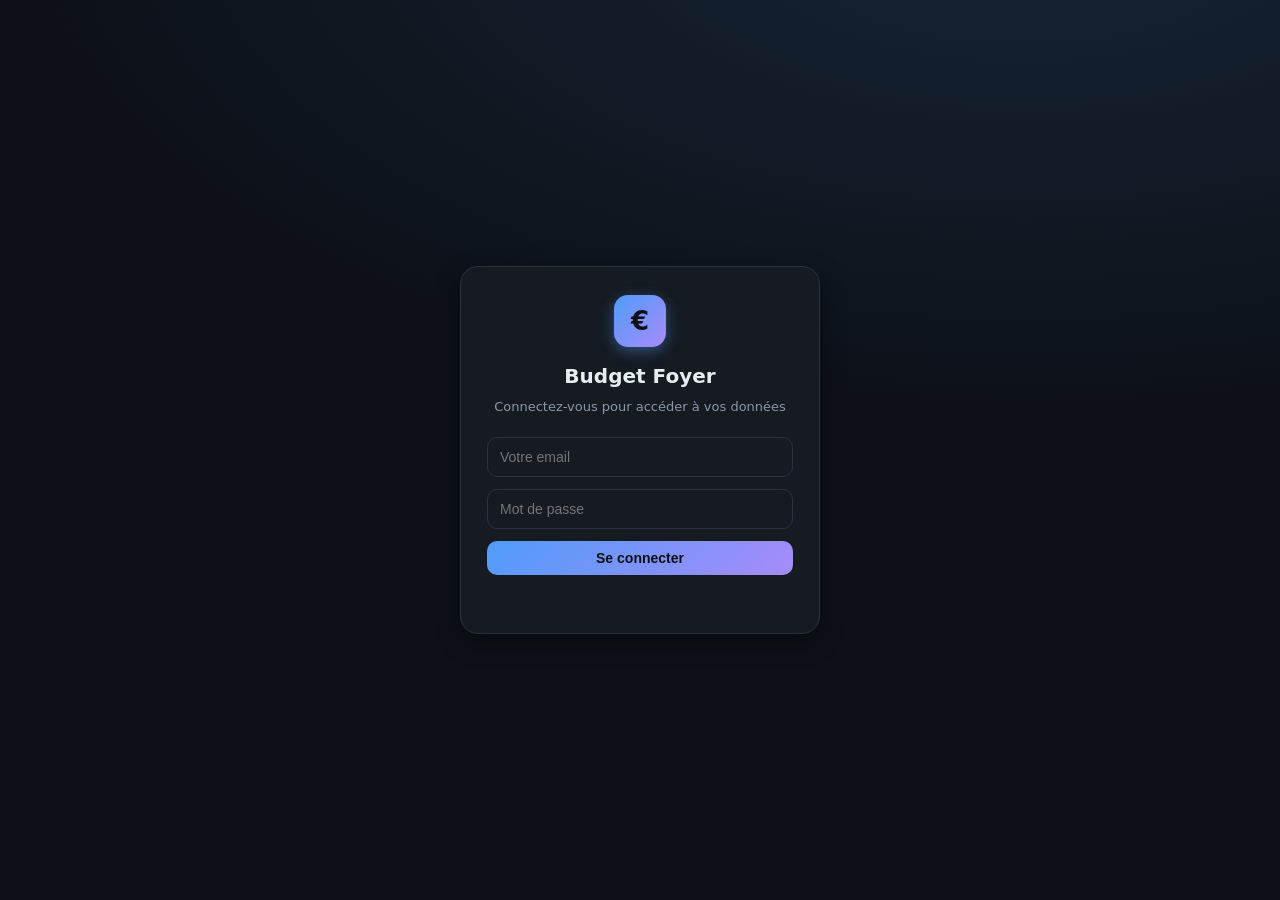
<file: index.html>
<!DOCTYPE html>
<html lang="fr">
<head>
<meta charset="UTF-8">
<meta name="viewport" content="width=device-width, initial-scale=1.0">
<title>Budget Foyer</title>
<meta name="color-scheme" content="dark">
<link rel="stylesheet" href="style.css?v=20261109162012">
</head>
<body>

<div id="loginOverlay" class="login-overlay">
  <div class="login-box">
    <div class="logo">€</div>
    <h2>Budget Foyer</h2>
    <p class="login-sub">Connectez-vous pour accéder à vos données</p>
    <form id="loginForm">
      <input id="loginEmail" type="email" placeholder="Votre email" autocomplete="username" required>
      <input id="loginPassword" type="password" placeholder="Mot de passe" autocomplete="current-password" required>
      <button type="submit" class="btn primary" id="loginBtn">Se connecter</button>
      <div id="loginError" class="login-error"></div>
    </form>
  </div>
</div>

<div id="app" class="hidden">

<header class="topbar">
  <div class="brand">
    <div class="logo">€</div>
    <div>
      <h1>Budget Foyer</h1>
      <span class="subtitle">Gestion des finances · <span id="hdYear">2026</span> · <span id="appVer"></span></span>
    </div>
  </div>
  <nav class="tabs">
    <button class="tab active" data-tab="overview">Accueil</button>
    <button class="tab" data-tab="months">Mois</button>
    <button class="tab" data-tab="budget">Budget</button>
    <button class="tab" data-tab="charts">Graphiques</button>
    <button class="tab" data-tab="categories">Catégories</button>
  </nav>
  <div class="actions">
    <div class="year-nav" title="Changer d'année">
      <button id="prevYear" class="nav-arrow">‹</button>
      <span id="yearLabel" class="year-label">2026</span>
      <button id="nextYear" class="nav-arrow">›</button>
    </div>
    <span id="syncBadge" class="sync-badge" title="État du stockage de vos ajouts manuels"></span>
    <button id="btnSearch" class="btn" title="Rechercher une opération sur vos comptes (libellé, catégorie, montant)">🔍 Rechercher</button>
    <button id="btnImport" class="btn" title="Importer mes relevés Boursorama (compte commun + Livret) en fin de mois">Importer relevés</button>
    <button id="btnAdd" class="btn primary">＋ Ajouter une opération</button>
    <button id="btnLogout" class="btn ghost" title="Se déconnecter">Déconnexion</button>
  </div>
</header>

<main class="content">

  <!-- ============ ACCUEIL / VUE D'ENSEMBLE ============ -->
  <section id="tab-overview" class="panel active">
    <div class="kpis" id="kpis"></div>
    <div class="grid2">
      <div class="card">
        <h3>Revenus vs Dépenses (mensuel)</h3>
        <canvas id="chartRevDep" height="280"></canvas>
      </div>
      <div class="card">
        <h3>Répartition des dépenses <span id="donutYear">2026</span></h3>
        <div class="donut-wrap">
          <canvas id="chartDonut" height="280"></canvas>
          <div class="donut-legend" id="donutLegend"></div>
        </div>
      </div>
    </div>
    <div class="card">
      <h3>Top catégories de dépenses (annuelle)</h3>
      <div id="topCat"></div>
    </div>
  </section>

  <!-- ============ MOIS ============ -->
  <section id="tab-months" class="panel">
    <div class="month-selector">
      <button id="prevMonth" class="nav-arrow">‹</button>
      <h2 id="currentMonthTitle">—</h2>
      <button id="nextMonth" class="nav-arrow">›</button>
      <button id="btnClearMonth" class="btn ghost small" title="Supprimer toutes les opérations du mois courant (importées et saisies)">Vider le mois</button>
    </div>

    <div class="account-bar">
      <div class="segmented" id="monthAccountSeg">
        <button type="button" class="seg active" data-account="commun">Compte commun</button>
        <button type="button" class="seg" data-account="livret">Livret Bourso+</button>
        <button type="button" class="seg" data-account="tous">Tous les comptes</button>
      </div>
    </div>
    <p class="muted note" id="monthAccountNote" style="text-align:center;margin:0 0 6px"></p>

    <div class="month-kpis" id="monthKpis"></div>

    <div class="card hidden" id="forecastCard">
      <h3 id="forecastTitle">Prévisionnel de fin de mois</h3>
      <p class="muted" id="forecastNote"></p>
      <div class="forecast-head">
        <div>
          <div class="label">Déjà encaissé</div>
          <div class="money pos" id="fcRevReal">—</div>
        </div>
        <div>
          <div class="label">Déjà dépensé</div>
          <div class="money neg" id="fcDepReal">—</div>
        </div>
        <div class="forecast-total">
          <div class="label">Prévision de fin de mois</div>
          <div class="val" id="fcTotal">—</div>
          <div class="sub" id="fcSub"></div>
        </div>
      </div>
      <details class="fc-details">
        <summary>
          <span>Détail des postes attendus</span>
          <span class="fc-sums"><span class="pos" id="fcRevSum"></span><span class="muted"> · </span><span class="neg" id="fcDepSum"></span></span>
        </summary>
        <div class="grid2">
          <div>
            <h4 class="fc-h">Revenus attendus</h4>
            <div class="list" id="fcRevList"></div>
          </div>
          <div>
            <h4 class="fc-h">Dépenses attendues</h4>
            <div class="list" id="fcDepList"></div>
          </div>
        </div>
      </details>
    </div>

    <div class="card">
      <h3>Revenus</h3>
      <div id="revenueList" class="list"></div>
    </div>

    <div class="card">
      <h3>Dépenses par catégorie</h3>
      <p class="muted" style="font-size:12px;margin-top:-6px">Cliquez sur une catégorie puis sur une sous-catégorie pour voir et modifier chaque opération.</p>
      <div id="expenseList" class="cat-list"></div>
    </div>
  </section>

  <!-- ============ BUDGET ============ -->
  <section id="tab-budget" class="panel">
    <div class="kpis" id="budgetKpis"></div>
    <div class="card">
      <div class="month-selector" style="margin-bottom:6px">
        <button id="prevBudgetMonth" class="nav-arrow">‹</button>
        <h2 id="budgetMonthTitle" style="font-size:18px">—</h2>
        <button id="nextBudgetMonth" class="nav-arrow">›</button>
      </div>
      <h3 style="margin-top:0">Suivi du mois : où en êtes-vous ?</h3>
      <p class="muted" style="font-size:13px" id="budgetMonthNote"></p>
      <div class="kpis" id="budgetMonthKpis"></div>
      <div class="table-wrap">
        <table class="table" id="budgetMonthTable">
          <thead>
            <tr><th>Catégorie</th><th>Budget / mois</th><th>Dépensé</th><th>Reste</th><th>Utilisé</th><th>Statut</th></tr>
          </thead>
          <tbody></tbody>
        </table>
      </div>
    </div>

    <div class="card">
      <h3>Budget mensuel automatisé</h3>
      <p class="muted" style="font-size:13px" id="budgetNote"></p>
      <div class="table-wrap">
        <table class="table" id="budgetTable">
          <thead>
            <tr><th>Catégorie</th><th>Budget (réf. / mois)</th><th>Réel moyen / mois</th><th>Écart / mois</th><th>Statut</th></tr>
          </thead>
          <tbody></tbody>
        </table>
      </div>
    </div>
  </section>

  <!-- ============ GRAPHIQUES ============ -->
  <section id="tab-charts" class="panel">
    <div class="month-selector">
      <button id="prevChartMonth" class="nav-arrow">‹</button>
      <h2 id="chartMonthTitle" style="font-size:18px">—</h2>
      <button id="nextChartMonth" class="nav-arrow">›</button>
    </div>
    <p class="muted note" style="text-align:center;margin:0 0 8px">Le mois choisi s'applique au Sankey et à la comparaison mensuelle ; les autres graphiques portent sur l'année entière.</p>

    <div class="kpis" id="chartKpis"></div>

    <div class="card">
      <h3>Où va votre argent ?</h3>
      <div id="chartSankey" class="sankey-wrap"></div>
      <p class="muted note" id="sankeyNote"></p>
    </div>

    <div class="grid2">
      <div class="card">
        <h3>Tendance des dépenses</h3>
        <canvas id="chartTrend" height="300"></canvas>
        <p class="muted note">La courbe lissée (moyenne mobile sur 3 mois) gomme les pics ponctuels pour révéler la vraie trajectoire.</p>
      </div>
      <div class="card">
        <h3>Épargne : cumul du foyer et Livret Bourso+</h3>
        <canvas id="chartSavings" height="300"></canvas>
        <p class="muted note">La courbe bleue cumule les soldes mensuels du foyer (revenus − dépenses). La courbe verte suit le solde réel du Livret Bourso+, d'après les relevés importés.</p>
      </div>
    </div>

    <div class="card">
      <h3 id="vsAvgTitle">Ce mois vs votre moyenne</h3>
      <div id="chartVsAvg"></div>
      <p class="muted note" id="vsAvgNote"></p>
    </div>

    <div class="grid2">
      <div class="card">
        <h3>Répartition annuelle</h3>
        <canvas id="chartTreemap" height="330"></canvas>
        <p class="muted note">Chaque bloc est proportionnel au montant dépensé sur l'année. Les petits postes sont regroupés.</p>
      </div>
      <div class="card">
        <h3>Saisonnalité par catégorie</h3>
        <div id="chartHeat" class="heat"></div>
        <p class="muted note">Plus la case est vive, plus vous avez dépensé dans cette catégorie ce mois-là (intensité relative à la catégorie).</p>
      </div>
    </div>
  </section>

  <!-- ============ CATEGORIES ============ -->
  <section id="tab-categories" class="panel">
    <div class="card">
      <h3>Gestion des catégories et sous-catégories</h3>
      <p class="muted" style="font-size:13px">Ajoute ici tes propres catégories de dépenses ou sources de revenus, et des sous-catégories pour mieux détailler. Elles seront proposées dans le formulaire d'ajout d'une opération. Toutes les catégories — standard ou personnalisées — peuvent être supprimées : leurs opérations sont alors regroupées dans la catégorie de ton choix, et une catégorie supprimée peut être restaurée à tout moment.</p>
      <div class="segmented" id="catModeSeg" style="margin:14px 0">
        <button type="button" class="seg active" data-catmode="depense">Dépenses</button>
        <button type="button" class="seg" data-catmode="revenu">Revenus</button>
      </div>
      <div style="display:flex;gap:10px;margin-bottom:16px">
        <input id="newCatName" type="text" placeholder="Nom de la nouvelle catégorie de dépense" style="flex:1">
        <button type="button" id="btnNewCat" class="btn primary">＋ Ajouter</button>
      </div>
      <div class="muted" style="font-size:12px;margin-bottom:12px">💡 Quand tu déplaces une sous-catégorie, la règle est <strong>mémorisée</strong> : les prochains exports/imports placeront automatiquement cette sous-catégorie dans la catégorie choisie, sans avoir à tout refaire.</div>
      <div id="catList"></div>
    </div>
  </section>

</main>

<!-- ============ MODALE AJOUT ============ -->
<div id="modal" class="modal-overlay hidden">
  <div class="modal">
    <div class="modal-head">
      <h3 id="modalTitle">Ajouter une opération</h3>
      <button id="modalClose" class="btn ghost">✕</button>
    </div>
    <form id="addForm">
      <div class="field">
        <label>Compte</label>
        <div class="segmented" id="formAccountSeg">
          <button type="button" class="seg active" data-account="commun">Compte commun</button>
          <button type="button" class="seg" data-account="livret">Livret Bourso+</button>
        </div>
        <div class="muted" style="font-size:11px;margin-top:6px">Sur le Livret, le solde affiché se met à jour avec vos saisies, à partir du dernier relevé connu.</div>
      </div>
      <div class="field">
        <label>Type</label>
        <div class="segmented">
          <button type="button" class="seg active" data-type="depense">Dépense</button>
          <button type="button" class="seg" data-type="revenu">Revenu</button>
        </div>
      </div>
      <div class="field">
        <label for="fMois">Mois</label>
        <select id="fMois"></select>
      </div>
      <div class="field">
        <label for="fCat">Catégorie / source</label>
        <select id="fCat"></select>
        <div class="muted" style="font-size:11px;margin-top:6px">Gère tes catégories et sources dans l'onglet « Catégories ».</div>
      </div>
      <div class="field">
        <label for="fSub">Sous-catégorie (optionnel)</label>
        <select id="fSub"></select>
      </div>
      <div class="field">
        <label for="fLabel">Libellé / détail</label>
        <input id="fLabel" type="text" placeholder="ex. courses hebdomadaires">
      </div>
      <div class="field">
        <label for="fAmount">Montant (€)</label>
        <input id="fAmount" type="number" step="0.01" min="0" placeholder="0,00">
      </div>
      <div class="field">
        <label class="hb-check-label" title="Le gros mouvement reste compté dans vos dépenses/revenus, mais ne perturbe pas la comparaison au budget">
          <input type="checkbox" id="fHorsBudget">
          <span>Ne pas comptabiliser dans le budget (gros mouvement)</span>
        </label>
      </div>
      <div class="modal-foot">
        <button type="button" id="formCancel" class="btn ghost">Annuler</button>
        <button type="submit" class="btn primary">Enregistrer</button>
      </div>
    </form>
  </div>
</div>

<!-- ============ MODALE IMPORT RELEVÉS BOURSORAMA ============ -->
<div id="importModal" class="modal-overlay hidden">
  <div class="modal">
    <div class="modal-head">
      <h3>Importer mes relevés Boursorama</h3>
      <button id="importClose" class="btn ghost">✕</button>
    </div>
    <div class="field">
      <label>Fichiers CSV (compte commun + Livret Bourso+)</label>
      <input id="importFiles" type="file" accept=".csv,text/csv" multiple>
      <div class="muted" style="font-size:11px;margin-top:6px">
        Choisis tes exports « Opérations » Boursorama de fin de mois (séparés par « ; »).
        Compte commun et Livret peuvent être dans un ou plusieurs fichiers.
      </div>
    </div>
    <div id="importResults" class="import-results">
      <div class="muted">Choisis ton/tes export(s) puis clique sur « Importer ».</div>
    </div>
    <div id="importAutoClose" class="muted" style="font-size:12px;text-align:center"></div>
    <div class="modal-foot">
      <button type="button" id="importCancel" class="btn ghost">Annuler</button>
      <button type="button" id="importRun" class="btn primary">Importer</button>
    </div>
  </div>
</div>

<!-- ============ MODALE RECHERCHE D'OPÉRATION ============ -->
<div id="searchModal" class="modal-overlay hidden">
  <div class="modal">
    <div class="modal-head">
      <h3>Rechercher une opération</h3>
      <button id="searchClose" type="button" class="btn ghost">✕</button>
    </div>
    <div class="field">
      <input id="searchInput" type="search" placeholder="Libellé, catégorie, montant, mois…" autocomplete="off">
    </div>
    <div style="display:flex;gap:10px;flex-wrap:wrap">
      <div class="field" style="flex:1;min-width:150px">
        <label for="searchCompte">Compte</label>
        <select id="searchCompte">
          <option value="tous">Tous les comptes</option>
          <option value="commun">Compte commun</option>
          <option value="livret">Livret Bourso+</option>
        </select>
      </div>
      <div class="field" style="flex:1;min-width:130px">
        <label for="searchType">Type</label>
        <select id="searchType">
          <option value="tous">Tout</option>
          <option value="depense">Dépenses</option>
          <option value="revenu">Revenus</option>
        </select>
      </div>
      <div class="field" style="flex:1;min-width:110px">
        <label for="searchYear">Année</label>
        <select id="searchYear"><option value="tous">Toutes</option></select>
      </div>
    </div>
    <div class="muted" id="searchCount" style="font-size:12px;margin:0 0 8px"></div>
    <div id="searchResults"></div>
    <div class="modal-foot">
      <button type="button" id="searchDone" class="btn ghost">Fermer</button>
    </div>
  </div>
</div>

<!-- ============ MODALE SUPPRESSION CATÉGORIE ============ -->
<div id="delCatModal" class="modal-overlay hidden">
  <div class="modal">
    <div class="modal-head">
      <h3 id="delCatTitle">Supprimer la catégorie</h3>
      <button id="delCatClose" type="button" class="btn ghost">✕</button>
    </div>
    <p class="muted" id="delCatInfo" style="font-size:13px;line-height:1.55"></p>
    <div class="field">
      <label for="delCatTarget">Regrouper ses opérations dans…</label>
      <select id="delCatTarget"></select>
      <div class="muted" style="font-size:11px;margin-top:6px">Aucune opération n'est effacée : les montants sont simplement rattachés à la catégorie choisie.</div>
    </div>
    <div class="modal-foot">
      <button type="button" id="delCatCancel" class="btn ghost">Annuler</button>
      <button type="button" id="delCatConfirm" class="btn primary">Supprimer</button>
    </div>
  </div>
</div>

<div id="toast" class="toast hidden"></div>

</div>

<script src="data.js?v=20261109162012"></script>
<script src="data-epargne.js?v=20261109162012"></script>
<script src="app.js?v=20261109162012"></script>
</body>
</html>
</file>
<file: style.css>
:root{
  --bg:#0d1117;
  --bg2:#161b22;
  --bg3:#1c2333;
  --card:#161b22;
  --border:#2a3242;
  --text:#e6edf3;
  --muted:#8b96a5;
  --accent:#4f9cf9;
  --accent2:#22c55e;
  --danger:#ef4444;
  --warn:#f59e0b;
  --violet:#a78bfa;
  --pink:#f472b6;
  --radius:14px;
  --shadow:0 8px 24px rgba(0,0,0,.4);
}
*{box-sizing:border-box;margin:0;padding:0}
html,body{height:100%}
body{
  background:radial-gradient(1200px 600px at 80% -10%, rgba(79,156,249,.12), transparent),
             var(--bg);
  color:var(--text);
  font-family:'Segoe UI', system-ui, -apple-system, Roboto, sans-serif;
  line-height:1.5;
}

/* ===== Écran de connexion ===== */
.login-overlay{
  position:fixed;inset:0;z-index:300;
  display:grid;place-items:center;
  background:radial-gradient(1000px 500px at 80% -10%, rgba(79,156,249,.14), transparent),
             var(--bg);
  padding:20px;
}
.login-overlay.hidden{display:none}
.login-box{
  width:min(360px,92vw);
  background:var(--card);
  border:1px solid var(--border);
  border-radius:18px;
  box-shadow:var(--shadow);
  padding:28px 26px;
  text-align:center;
}
.login-box .logo{
  width:52px;height:52px;margin:0 auto 14px;
  display:grid;place-items:center;
  font-size:26px;font-weight:700;color:#0d1117;
  background:linear-gradient(135deg,var(--accent),var(--violet));
  border-radius:14px;
}
.login-box h2{font-size:20px;margin-bottom:6px}
.login-sub{color:var(--muted);font-size:13px;margin-bottom:20px}
.login-box form{display:flex;flex-direction:column;gap:12px}
.login-box input{
  background:var(--bg2);color:var(--text);
  border:1px solid var(--border);border-radius:10px;
  padding:11px 12px;font-size:14px;outline:none;
}
.login-box input:focus{border-color:var(--accent)}
.login-error{color:var(--danger);font-size:13px;min-height:18px}

/* ===== Top bar ===== */
.topbar{
  position:sticky;top:0;z-index:50;
  display:flex;align-items:center;gap:24px;
  flex-wrap:wrap;row-gap:12px;
  padding:14px 26px;
  background:rgba(13,17,23,.82);
  backdrop-filter:blur(10px);
  border-bottom:1px solid var(--border);
}
.brand{display:flex;align-items:center;gap:12px;min-width:220px}
.logo{
  width:44px;height:44px;border-radius:12px;
  display:grid;place-items:center;
  font-size:22px;font-weight:700;color:#0d1117;
  background:linear-gradient(135deg,var(--accent),var(--violet));
  box-shadow:0 4px 14px rgba(79,156,249,.4);
}
.brand h1{font-size:19px;letter-spacing:.3px}
.subtitle{font-size:12px;color:var(--muted)}
.tabs{display:flex;gap:6px;flex:1;justify-content:center}
.tab{
  background:transparent;border:none;color:var(--muted);
  padding:9px 16px;border-radius:10px;cursor:pointer;font-size:14px;font-weight:600;
  transition:.15s;
}
.tab:hover{color:var(--text);background:var(--bg2)}
.tab.active{color:#fff;background:var(--bg3);box-shadow:inset 0 0 0 1px var(--border)}
.actions{display:flex;gap:10px;align-items:center;flex-wrap:wrap;margin-left:auto}
.year-nav{display:flex;align-items:center;gap:8px;background:var(--bg2);border:1px solid var(--border);border-radius:10px;padding:3px}
.year-nav .nav-arrow{background:none;border:none;width:28px;height:28px;border-radius:8px;font-size:18px;cursor:pointer;color:var(--text)}
.year-nav .nav-arrow:hover{background:var(--bg3)}
.year-label{font-size:15px;font-weight:600;min-width:48px;text-align:center;color:var(--accent)}
.sync-badge{
  display:inline-flex;align-items:center;gap:6px;
  font-size:11px;color:var(--muted);
  background:var(--bg2);border:1px solid var(--border);
  border-radius:20px;padding:4px 10px;white-space:nowrap;
}
.sync-badge.online{color:var(--accent2);border-color:rgba(34,197,94,.4);background:rgba(34,197,94,.1)}
.btn{border:none;cursor:pointer;border-radius:10px;padding:9px 16px;font-size:14px;font-weight:600;transition:.15s}
.btn.primary{background:linear-gradient(135deg,var(--accent),var(--violet));color:#0d1117}
.btn.primary:hover{filter:brightness(1.1)}
.btn.ghost{background:var(--bg2);color:var(--muted);border:1px solid var(--border)}
.btn.ghost:hover{color:var(--text);background:var(--bg3)}
.btn.small{padding:5px 10px;font-size:12px}

/* ===== Layout ===== */
.content{max-width:1240px;margin:0 auto;padding:26px}
.panel{display:none}
.panel.active{display:block;animation:fade .25s}
@keyframes fade{from{opacity:0;transform:translateY(6px)}to{opacity:1;transform:none}}

/* ===== Cards & KPIs ===== */
.card{
  background:var(--card);border:1px solid var(--border);border-radius:var(--radius);
  padding:20px;margin:14px 0;box-shadow:var(--shadow);
}
.card h3{font-size:15px;margin-bottom:14px;color:var(--text);font-weight:600;letter-spacing:.2px}
.grid2{display:grid;grid-template-columns:1fr 1fr;gap:18px}
@media(max-width:900px){.grid2{grid-template-columns:1fr}}

.kpis{display:grid;grid-template-columns:repeat(auto-fit,minmax(180px,1fr));gap:16px;margin:6px 0}
.kpi{
  background:linear-gradient(180deg,var(--bg3),var(--card));
  border:1px solid var(--border);border-radius:var(--radius);
  padding:16px;position:relative;overflow:hidden;box-shadow:var(--shadow);
}
.kpi .label{font-size:12px;color:var(--muted);text-transform:uppercase;letter-spacing:.6px}
.kpi .val{font-size:26px;font-weight:700;margin-top:6px}
.kpi .sub{font-size:12px;color:var(--muted);margin-top:4px}
.kpi::after{content:"";position:absolute;inset:0 0 auto 0;height:3px}
.kpi.blue::after{background:var(--accent)}
.kpi.green::after{background:var(--accent2)}
.kpi.red::after{background:var(--danger)}
.kpi.violet::after{background:var(--violet)}
.kpi.warn::after{background:var(--warn)}
.val.neg{color:var(--danger)}
.val.pos{color:var(--accent2)}.
.val{}

/* ===== Tables ===== */
.table-wrap{overflow-x:auto}
.table{width:100%;border-collapse:collapse;font-size:14px}
.table th{text-align:left;color:var(--muted);font-weight:600;padding:10px 12px;border-bottom:1px solid var(--border);font-size:12px;text-transform:uppercase;letter-spacing:.5px}
.table td{padding:10px 12px;border-bottom:1px solid #1f2632}
.table tr:hover td{background:rgba(255,255,255,.02)}
.tag{display:inline-block;padding:3px 9px;border-radius:20px;font-size:12px;font-weight:600}
.tag.ok{background:rgba(34,197,94,.15);color:var(--accent2)}
.tag.over{background:rgba(239,68,68,.15);color:var(--danger)}
.money{font-variant-numeric:tabular-nums;font-weight:600}

/* ===== Lists ===== */
.list .row{display:flex;justify-content:space-between;align-items:center;padding:9px 2px;border-bottom:1px solid #1f2632}
.list .row:last-child{border-bottom:none}
.list .nam{display:flex;flex-direction:column}
.list .lbl{font-size:12px;color:var(--muted)}
.cat{background:var(--bg3);border:1px solid var(--border);border-radius:12px;margin:10px 0;overflow:hidden}
.cat .head{display:flex;justify-content:space-between;align-items:center;padding:11px 16px;cursor:pointer}
.cat .head:hover{background:rgba(255,255,255,.03)}
.cat .head .cname{font-weight:600;font-size:15px}
.cat .head .ctotal{font-size:16px;font-weight:700;color:var(--text)}
.cat .body{display:none;padding:0 16px 12px;border-top:1px solid #1f2632}
.cat.open .body{display:block}
.cat .row{display:flex;justify-content:space-between;align-items:center;padding:8px 2px;font-size:14px}
.cat .row .seg-amount{font-weight:600}

/* ===== Accordéon à 2 niveaux : catégorie → sous-catégorie → opérations ===== */
.cat .subcat{margin:8px 0;border:1px solid var(--border);border-radius:8px;background:rgba(255,255,255,.015);overflow:hidden}
.cat .subcat .head{padding:8px 12px}
.cat .subcat .body{display:none;padding:2px 12px 8px}
.cat .subcat.open .body{display:block}
.cat .subcat .subhead .ctotal{font-weight:600}
.op-row{align-items:center;gap:8px;padding:6px 2px;font-size:13px;border-bottom:1px solid #1a2130}
.op-row:last-child{border-bottom:none}
.sub-op-label{flex:1;min-width:0}
.op-date{white-space:nowrap;margin-right:4px;font-size:11px}
.op-row .btn.small{padding:2px 8px;font-size:11px}
.op-row .money{white-space:nowrap}
.muted-hint{font-size:11px;color:var(--muted)}

/* ===== Chips (sous-catégories) ===== */
.chip{display:inline-flex;align-items:center;gap:6px;background:var(--bg2);border:1px solid var(--border);border-radius:20px;padding:4px 10px;font-size:12px;margin:3px 4px 3px 0}
.chip-x{background:none;border:none;color:var(--muted);cursor:pointer;font-size:12px;line-height:1;padding:0}
.chip-x:hover{color:var(--danger)}
.subs{line-height:1.9}
.subs-grid{display:grid;grid-template-columns:repeat(auto-fill,minmax(260px,1fr));gap:10px;margin-top:6px}
.sub-row{display:flex;align-items:center;justify-content:space-between;gap:8px;flex-wrap:wrap;background:rgba(255,255,255,.02);border:1px solid var(--border);border-radius:10px;padding:8px 10px}
.sub-row .sub-name{font-size:13px;font-weight:600;flex:1 1 auto}
.sub-move{background:var(--bg2);border:1px solid var(--border);color:var(--text);border-radius:6px;padding:3px 6px;font-size:12px;cursor:pointer}
.progress{height:7px;background:#222b3a;border-radius:10px;overflow:hidden;display:flex}
.progress span{height:100%}

/* ===== Month selector ===== */
.month-selector{display:flex;align-items:center;justify-content:center;gap:18px;margin:8px 0 4px;position:relative}
.month-selector h2{font-size:22px;font-weight:700;min-width:180px;text-align:center}
.month-selector #btnClearMonth{position:absolute;right:6px;top:50%;transform:translateY(-50%);margin-left:18px}
.nav-arrow{background:var(--bg2);border:1px solid var(--border);color:var(--text);width:40px;height:40px;border-radius:10px;font-size:20px;cursor:pointer}
.nav-arrow:hover{background:var(--bg3)}
.month-kpis{display:grid;grid-template-columns:repeat(auto-fit,minmax(150px,1fr));gap:14px;margin:18px 0}

/* ===== Sélecteur de compte ===== */
.account-bar{display:flex;justify-content:center;margin:14px 0 2px}
.account-bar .segmented{width:min(560px,100%)}
.account-tag{display:inline-block;margin-left:8px;padding:1px 7px;border-radius:20px;font-size:10px;font-weight:700;letter-spacing:.3px;background:rgba(79,156,249,.15);color:var(--accent);vertical-align:middle}
.account-tag.livret{background:rgba(34,197,94,.15);color:var(--accent2)}

/* Opérations « hors budget » (gros mouvements) */
.hb-check{display:inline-flex;align-items:center;gap:4px;font-size:10px;color:var(--muted);cursor:pointer;user-select:none;white-space:nowrap}
.hb-check input{width:13px;height:13px;accent-color:var(--accent);cursor:pointer;margin:0}
.hb-check:hover{color:var(--accent)}
.hb-check-label{display:flex !important;align-items:center;gap:8px;font-size:13px !important;text-transform:none !important;letter-spacing:0 !important;cursor:pointer;color:var(--muted);font-weight:500 !important}
.hb-check-label input{width:15px;height:15px;accent-color:var(--accent);cursor:pointer;margin:0}
.hb-row{opacity:.65}


/* ===== Prévisionnel de fin de mois ===== */
.forecast-head{display:grid;grid-template-columns:repeat(auto-fit,minmax(170px,1fr));gap:14px;align-items:center;padding:14px 16px;border-radius:14px;background:var(--bg2);border:1px solid var(--border)}
.forecast-head .label{font-size:11px;color:var(--muted);text-transform:uppercase;letter-spacing:.6px}
.forecast-head .money{font-size:18px;font-weight:700;margin-top:4px;font-variant-numeric:tabular-nums}
.forecast-total{padding-left:16px;border-left:1px solid var(--border)}
.forecast-total .val{font-size:28px;font-weight:700;line-height:1.15;margin-top:4px}
.forecast-total .sub{font-size:11px;color:var(--muted)}
.fc-h{display:flex;justify-content:space-between;align-items:baseline;font-size:13px;margin:0 0 6px}
.fc-h span{font-size:13px;font-weight:700;font-variant-numeric:tabular-nums}
.fc-details{margin-top:14px;border-top:1px solid var(--border);padding-top:10px}
.fc-details summary{display:grid;grid-template-columns:auto 1fr auto;align-items:center;gap:8px;cursor:pointer;font-size:13px;font-weight:600;list-style:none}
.fc-details summary::-webkit-details-marker{display:none}
.fc-details summary::before{content:'▸';color:var(--muted);margin-right:2px;transition:transform .15s}
.fc-details[open] summary::before{transform:rotate(90deg)}
.fc-details .fc-sums{font-variant-numeric:tabular-nums;font-weight:700}
.fc-details .grid2{margin-top:14px}
@media (max-width:600px){ .forecast-total{padding-left:0;border-left:0;border-top:1px solid var(--border);padding-top:12px} }

/* ===== Tables / weekly ===== */
.weekly-grid{display:flex;flex-direction:column;gap:8px}
.wrow{display:flex;justify-content:space-between;padding:9px 12px;background:var(--bg3);border-radius:10px;font-size:14px}
.wrow .pos{color:var(--accent2);font-weight:600}
.wrow .neg{color:var(--danger);font-weight:600}

/* ===== Top categories bar ===== */
.tcat{display:flex;align-items:center;gap:12px;padding:9px 4px}
.tcat .bar-wrap{flex:1;background:#222b3a;border-radius:8px;height:20px;overflow:hidden}
.tcat .bar{height:100%;border-radius:8px;transition:width .4s}
.tcat .pct{width:56px;text-align:right;font-weight:600;font-size:13px}

/* ===== Modal ===== */
.modal-overlay{position:fixed;inset:0;background:rgba(0,0,0,.6);display:grid;place-items:center;z-index:100;backdrop-filter:blur(3px)}
.modal-overlay.hidden,.modal.hidden{display:none}
.hidden{display:none}
.modal{background:var(--card);border:1px solid var(--border);border-radius:18px;width:min(460px,92vw);box-shadow:var(--shadow);overflow:hidden}
.modal-head{display:flex;justify-content:space-between;align-items:center;padding:16px 20px;border-bottom:1px solid var(--border)}
.modal-head h3{font-size:16px}
#addForm{padding:18px 20px 20px}
.field{margin-bottom:14px}
.field label{display:block;font-size:12px;color:var(--muted);margin-bottom:6px;font-weight:600;text-transform:uppercase;letter-spacing:.4px}
.field input,.field select{
  width:100%;padding:10px 12px;border-radius:10px;border:1px solid var(--border);
  background:var(--bg2);color:var(--text);font-size:14px;outline:none;
}
.field input:focus,.field select:focus{border-color:var(--accent)}
.segmented{display:flex;gap:6px}
.seg{flex:1;padding:9px;border-radius:10px;background:var(--bg2);border:1px solid var(--border);color:var(--muted);font-weight:600;cursor:pointer}
.seg.active{background:linear-gradient(135deg,var(--accent),var(--violet));color:#0d1117;border-color:transparent}
.modal-foot{display:flex;justify-content:flex-end;gap:10px;margin-top:8px}

/* ===== Import relevés Boursorama ===== */
#importModal .modal{width:min(620px,94vw)}
#importModal #addForm{padding:18px 20px 20px}
.import-results{margin:6px 20px 0;max-height:320px;overflow:auto;font-size:14px;display:block}
.import-results .import-files{color:var(--muted);font-size:12px;margin-bottom:8px}
.import-results .import-grp{margin-top:8px;border-top:1px solid var(--border);padding-top:6px}
.import-results li{list-style:none;margin:6px 0}
.import-results .row{display:flex;align-items:center;justify-content:space-between;gap:10px;padding:3px 0;font-size:13px}
.import-results .money{font-weight:600}

/* ===== Recherche d'opérations ===== */
#searchModal .modal{width:min(780px,95vw)}
#searchModal .modal-head{padding:16px 20px}
#searchModal .field{padding:0 20px;margin-bottom:12px}
#searchModal .field:first-of-type{padding-top:14px}
#searchModal .field label{padding:0}
#searchModal #searchCount{padding:0 20px}
#searchResults{margin:0 20px 14px;max-height:52vh;overflow:auto;border:1px solid var(--border);border-radius:10px;display:block}
#searchResults .row{display:flex;align-items:center;justify-content:space-between;gap:10px;padding:8px 12px;border-bottom:1px solid #1f2632;font-size:13px}
#searchResults .row:last-child{border-bottom:none}
#searchResults .row:hover{background:rgba(255,255,255,.03)}
#searchResults .s-label{flex:1;min-width:0}
#searchResults .s-cat{color:var(--muted);font-size:11px}
#searchResults .s-right{display:flex;align-items:center;gap:8px;flex:none}
#searchResults .money{font-weight:600;white-space:nowrap}
#searchModal .modal-foot{padding:0 20px 16px;margin-top:0}

/* ===== Toast ===== */
.toast{position:fixed;bottom:24px;left:50%;transform:translateX(-50%);background:var(--bg3);color:var(--text);border:1px solid var(--border);padding:12px 20px;border-radius:12px;box-shadow:var(--shadow);z-index:200}
.toast.hidden{display:none}
.toast.ok{border-color:var(--accent2)}
.toast.err{border-color:var(--danger)}

.bar-label{font-weight:600}
.sub.lg{font-size:14px}
.muted{color:var(--muted)}
canvas{width:100%}

/* ===== Page Graphiques ===== */
.note{font-size:12px;line-height:1.55;margin-top:12px}
.sankey-wrap{width:100%;margin-top:4px}
.sankey-wrap svg{width:100%;height:auto;display:block;overflow:visible}

/* Écarts « ce mois vs moyenne » */
.diff{display:grid;grid-template-columns:200px 1fr 108px 62px;align-items:center;gap:12px;padding:6px 0}
.diff-label{display:flex;align-items:center;gap:8px;font-size:13px;font-weight:600;overflow:hidden;text-overflow:ellipsis;white-space:nowrap}
.diff-label i{width:9px;height:9px;border-radius:3px;flex:none}
.diff-track{position:relative;height:18px;background:var(--bg3);border-radius:6px;overflow:hidden}
.diff-mid{position:absolute;left:50%;top:0;bottom:0;width:1px;background:var(--border)}
.diff-bar{position:absolute;top:0;bottom:0;border-radius:4px;transition:width .4s}
.diff-bar.pos{background:var(--danger)}
.diff-bar.neg{background:var(--accent2)}
.diff-val{text-align:right;font-variant-numeric:tabular-nums;font-weight:700;font-size:13px}
.diff-val.pos{color:var(--accent2)}
.diff-val.neg{color:var(--danger)}
.diff-pct{text-align:right;font-size:12px}

/* Heatmap saisonnalité */
.heat{display:flex;flex-direction:column;gap:4px;margin-top:2px}
.heat-row{display:grid;grid-template-columns:minmax(88px,1.2fr) repeat(12,minmax(0,1fr)) 74px;gap:3px;align-items:center}
.heat-head span{font-size:10px;color:var(--muted);text-align:center}
.heat-head .heat-label{text-align:left}
.heat-label{font-size:12px;overflow:hidden;text-overflow:ellipsis;white-space:nowrap}
.heat-cell{height:26px;border-radius:5px;display:flex;align-items:center;justify-content:center;font-size:10px;color:#e6edf3;background:var(--bg3);cursor:default}
.heat-total{text-align:right;font-size:12px}

@media(max-width:700px){
  .sankey-wrap{overflow-x:auto}
  .sankey-wrap svg{min-width:700px}
  #chartHeat{overflow-x:auto;padding-bottom:4px}
  .heat{min-width:560px}
}
@media(max-width:640px){
  .diff{grid-template-columns:118px 1fr 92px;gap:8px}
  .diff-pct{display:none}
  .heat-row{grid-template-columns:minmax(62px,1fr) repeat(12,minmax(0,1fr)) 58px;gap:2px}
  .heat-cell{height:22px;font-size:8px}
  .heat-total{font-size:10px}
}

/* ============================================================= */
/* ===== RESPONSIVE MOBILE ===================================== */
/* ===== Supprime les débordements horizontaux et resserre ==== */
/* ===== la mise en page sur petit écran (téléphone). ========= */
/* ============================================================= */

@media(max-width:900px){
  .content{padding:18px 14px}
}

@media(max-width:760px){
  /* ---- Barre du haut ---- */
  .topbar{padding:10px 12px;gap:10px;row-gap:10px;align-items:flex-start}
  .brand{min-width:0;flex:1 1 auto;gap:10px}
  .brand h1{font-size:17px;letter-spacing:0;line-height:1.2}
  .brand .subtitle{font-size:11px}
  .logo{width:40px;height:40px;font-size:20px}

  /* ---- Barre d'actions : occupe toute la largeur, se met sur plusieurs lignes ---- */
  .actions{
    flex:1 1 100%;
    margin-left:0;
    gap:8px;
    row-gap:8px;
    justify-content:flex-start;
  }
  .actions .btn{padding:9px 12px;font-size:13px;white-space:nowrap}
  .year-nav{margin-left:auto}

  /* ---- Onglets : une seule rangée défilante horizontale (aucun débordement) ---- */
  .tabs{
    flex:1 1 100%;
    flex-wrap:nowrap;
    justify-content:flex-start;
    overflow-x:auto;
    -webkit-overflow-scrolling:touch;
    gap:6px;
    padding:2px;
    scrollbar-width:none;               /* Firefox */
    margin:2px 0 2px;
  }
  .tabs::-webkit-scrollbar{display:none} /* Chrome / Safari */
  .tab{flex:0 0 auto;white-space:nowrap;padding:10px 14px;font-size:14px}

  /* ---- Écrans / cartes / titres ---- */
  .card{padding:16px}
  .card h3{font-size:14px}
  /* Autorise les cartes (grilles 2 colonnes) à rétrécir sous la largeur
     minimale de leur contenu : la heatmap et le treemap défilent alors
     dans leur carte au lieu de faire déborder la page. */
  .grid2 > .card{min-width:0}
  /* Force la heatmap à rester dans sa carte et à défiler horizontalement.
     On supprime le min-width poussé sur le conteneur (il annulerait la
     contrainte de largeur) et on le reporte sur les lignes, qui défilent
     alors dans la carte au lieu de faire déborder la page. */
  #chartHeat{width:100%;max-width:100%;overflow-x:auto;-webkit-overflow-scrolling:touch}
  .heat{min-width:0 !important}
  .heat-row{min-width:560px}
  .sankey-wrap{width:100%;max-width:100%}

  /* ---- Sélecteur de mois : évite le chevauchement du bouton « Vider le mois » ---- */
  .month-selector{flex-wrap:wrap;gap:6px 10px;row-gap:4px}
  .month-selector h2{font-size:19px;min-width:0;padding:0 2px}
  /* Le bouton « Vider le mois » passe sur sa propre ligne sous les flèches :
     il ne chevauche plus jamais la flèche droite du mois. Spécificité
     identique à la règle desktop pour bien la surpasser. */
  .month-selector #btnClearMonth{
    position:static;transform:none;margin-left:0;order:10;
    flex:1 1 100%;max-width:100%;text-align:center;
  }

  /* ---- Tableaux : défilement horizontal fluide ---- */
  .table-wrap{-webkit-overflow-scrolling:touch}
  .table{font-size:13px}
  .table th,.table td{padding:8px 9px;white-space:nowrap}

  /* ---- Barres « Top catégories » : le libellé passe sur sa propre ligne ---- */
  .tcat{flex-wrap:wrap;row-gap:6px;gap:10px}
  .tcat .bar-label{flex:1 1 100%;min-width:0 !important;font-size:13px}
  .tcat .bar-wrap{flex:1 1 auto}
  .tcat .pct{width:auto;min-width:40px;font-size:12px}

  /* ---- Champs : 16px min pour éviter le zoom automatique iOS au focus ---- */
  .field input,.field select,.login-box input{font-size:16px}

  /* ---- Modales ---- */
  .modal-head{padding:14px 16px}
  #addForm{padding:16px}
  #importModal .import-results{margin:6px 14px 0}
}

@media(max-width:480px){
  .kpis{grid-template-columns:1fr}
  .month-kpis{grid-template-columns:1fr}
  .actions .btn{flex:1 1 auto}
  .brand{min-width:0}
  .logout-wide .btn{font-size:12px}
  .donut-wrap{flex-direction:column;align-items:stretch}
}

/* iPhone très étroits */
@media(max-width:360px){
  .actions{justify-content:stretch}
  .actions .btn{flex:1 1 46%}
  .year-nav{margin-left:0}
}
</file>
